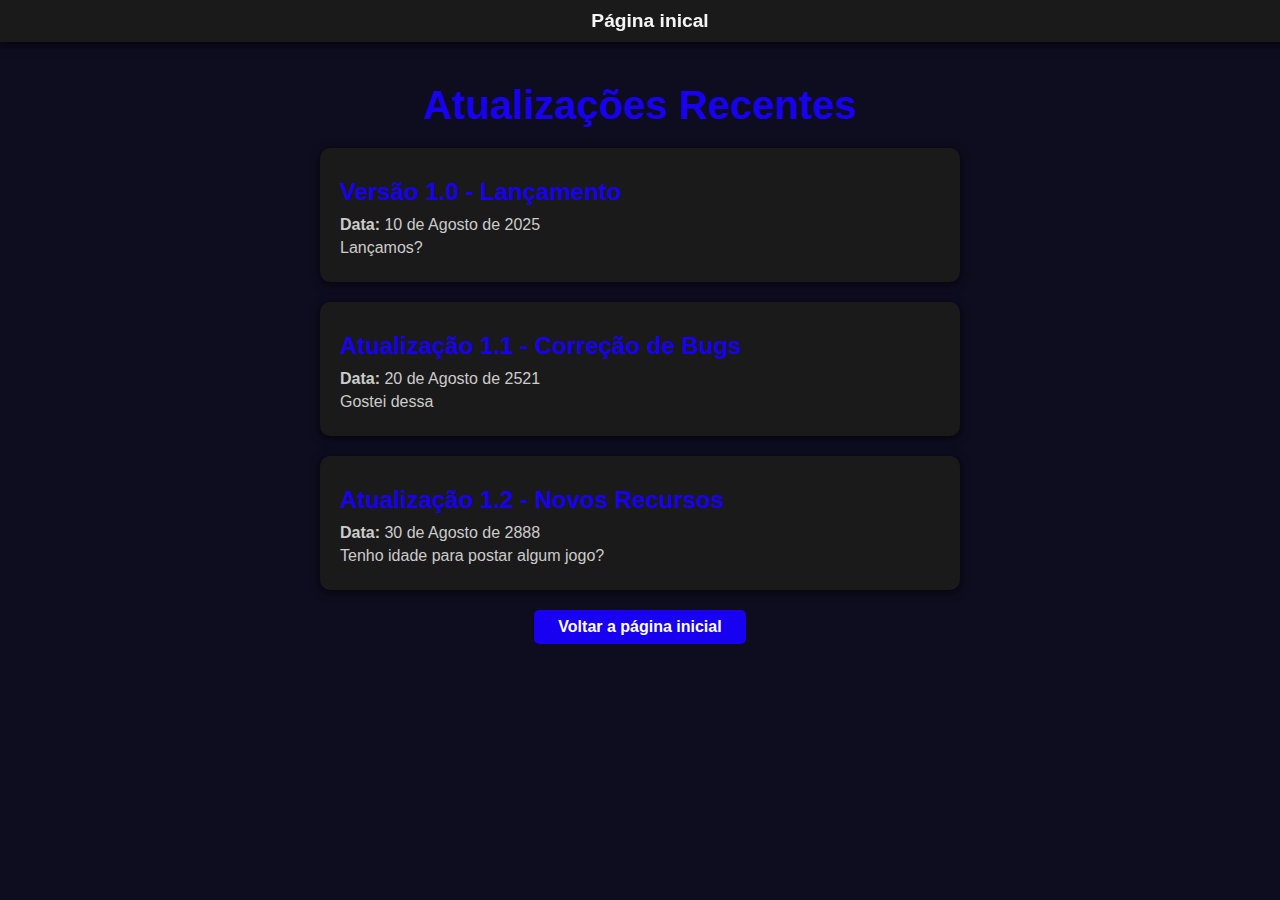
<file: Pagina/index.html>
<!DOCTYPE html>
<html lang="pt-BR">
<head>
    <meta charset="UTF-8">
    <meta name="viewport" content="width=device-width, initial-scale=1.0">
    <title>Document</title>
    <link rel="stylesheet" href="css/style.css">
</head>
<body>

    <header>
        <nav>
            <ul>
                <li><a href="C:\Users\PET0089093\Desktop\Site-20240815T111110Z-001\Site\Projetos\Site - Saep Wave_s\PagInicial\PagIni.html">Página inical</a></li>
            </ul>
        </nav>
    </header>

    <section id="atualizaçoes" class="atualizacoes">
        <h2>Atualizações Recentes</h2>
        <div class="atualizacao-container">
            <div class="atualizacao">
                <h3>Versão 1.0 - Lançamento</h3>
                <p><strong>Data:</strong> 10 de Agosto de 2025</p>
                <p>Lançamos?</p>
            </div>
            <div class="atualizacao">
                <h3>Atualização 1.1 - Correção de Bugs</h3>
                <p><strong>Data:</strong> 20 de Agosto de 2521</p>
                <p>Gostei dessa</p>
            </div>
            <div class="atualizacao">
                <h3>Atualização 1.2 - Novos Recursos</h3>
                <p><strong>Data:</strong> 30 de Agosto de 2888</p>
                <p>Tenho idade para postar algum jogo?</p>
            </div>
        </div>
        <a href="../Saep inicial/index.html" class="back-to-top">Voltar a página inicial</a>
   </section>

</body>
</html>
</file>
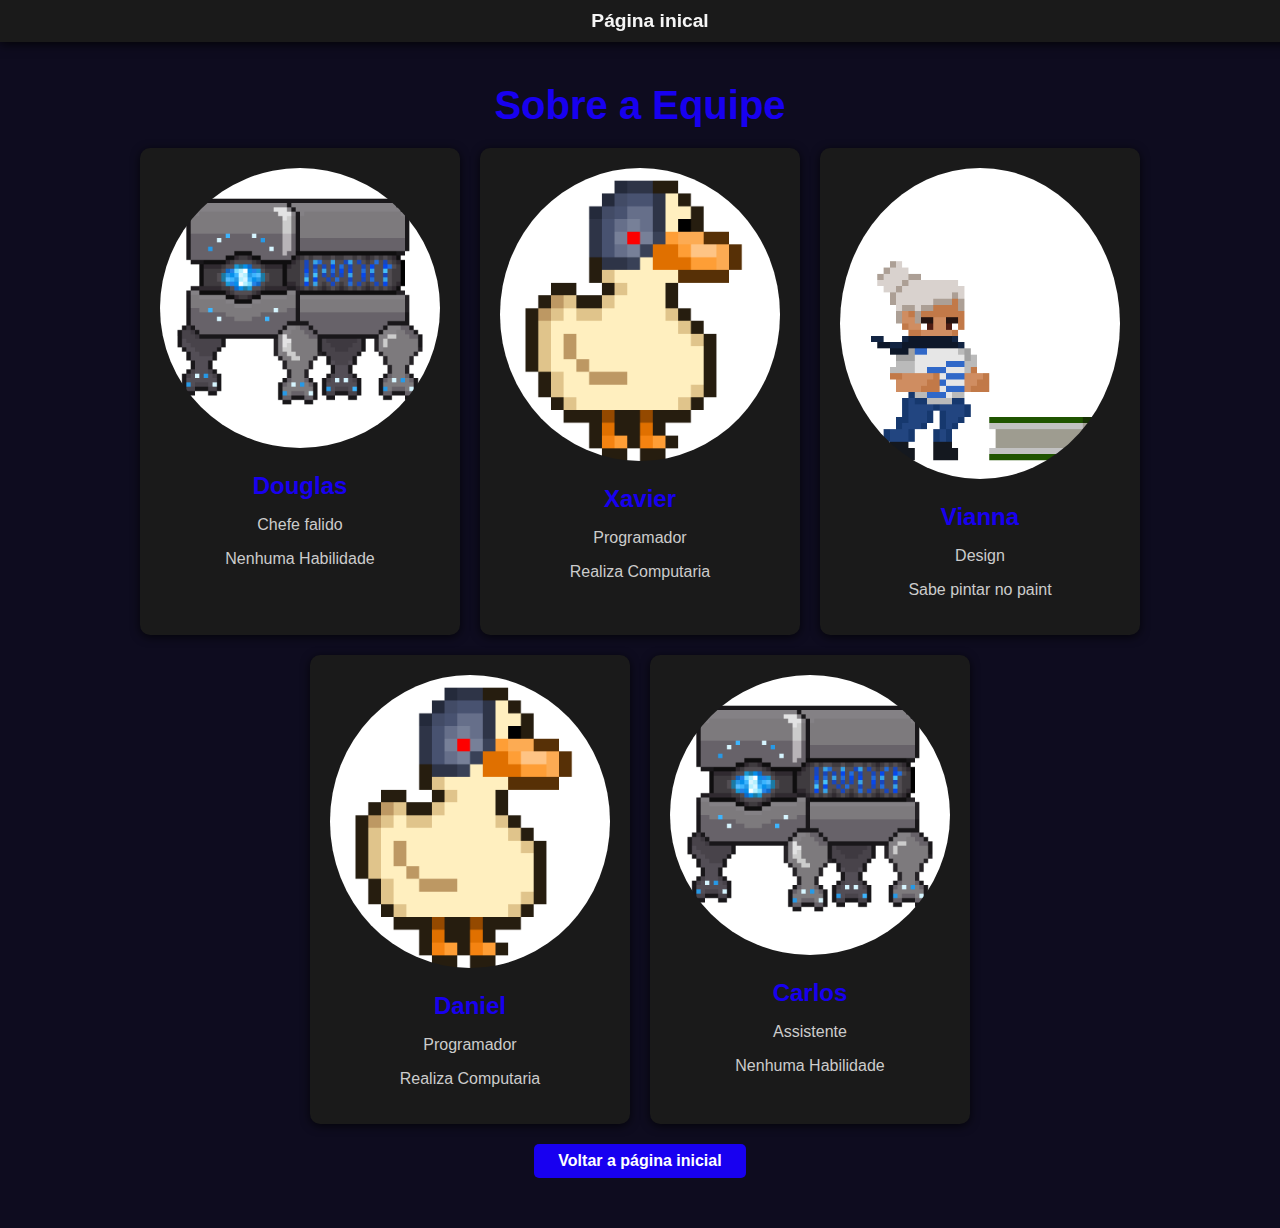
<file: Saep About/index.html>
<!DOCTYPE html>
<html lang="pt-BR">
<head>
    <meta charset="UTF-8">
    <meta name="viewport" content="width=device-width, initial-scale=1.0">
    <title>Document</title>
    <link rel="stylesheet" href="css/style.css">
</head>
<body>
    <header>
        <nav>
            <ul>
                <li><a href="../Saep inicial/index.html">Página inical</a></li>
            </ul>
        </nav>
    </header>
    <section id="SobreEquipe" class="sobre-equipe">
        <h2>Sobre a Equipe</h2>
        <div class="equipe-container">
            <div class="membro">
                <img src="../sources/drive-download-20241101T133050Z-001/Robo.gif" alt="Membro 1">
                <h3>Douglas</h3>
                <p>Chefe falido</p>
                <p>Nenhuma Habilidade</p>
            </div>
            <div class="membro">
                <img src="../sources/drive-download-20241101T133050Z-001/pato.gif" alt="Membro 2">
                <h3>Xavier</h3>
                <p>Programador</p>
                <p>Realiza Computaria</p>
            </div>
            <div class="membro">
                <img src="../sources/drive-download-20241101T133050Z-001/muie.gif" alt="Membro 3">
                <h3>Vianna</h3>
                <p>Design</p>
                <p>Sabe pintar no paint</p>
            </div>
            <div class="membro">
                <img src="../sources/drive-download-20241101T133050Z-001/pato.gif" alt="Membro 3">
                <h3>Daniel</h3>
                <p>Programador</p>
                <p>Realiza Computaria</p>
            </div>
            <div class="membro">
                <img src="../sources/drive-download-20241101T133050Z-001/Robo.gif" alt="Membro 1">
                <h3>Carlos</h3>
                <p>Assistente</p>
                <p>Nenhuma Habilidade</p>
            </div>
        </div>
        <a class = "back-to-top" href="../Saep inicial/index.html">Voltar a página inicial</a>
    </section>
</body>
</html>
</file>
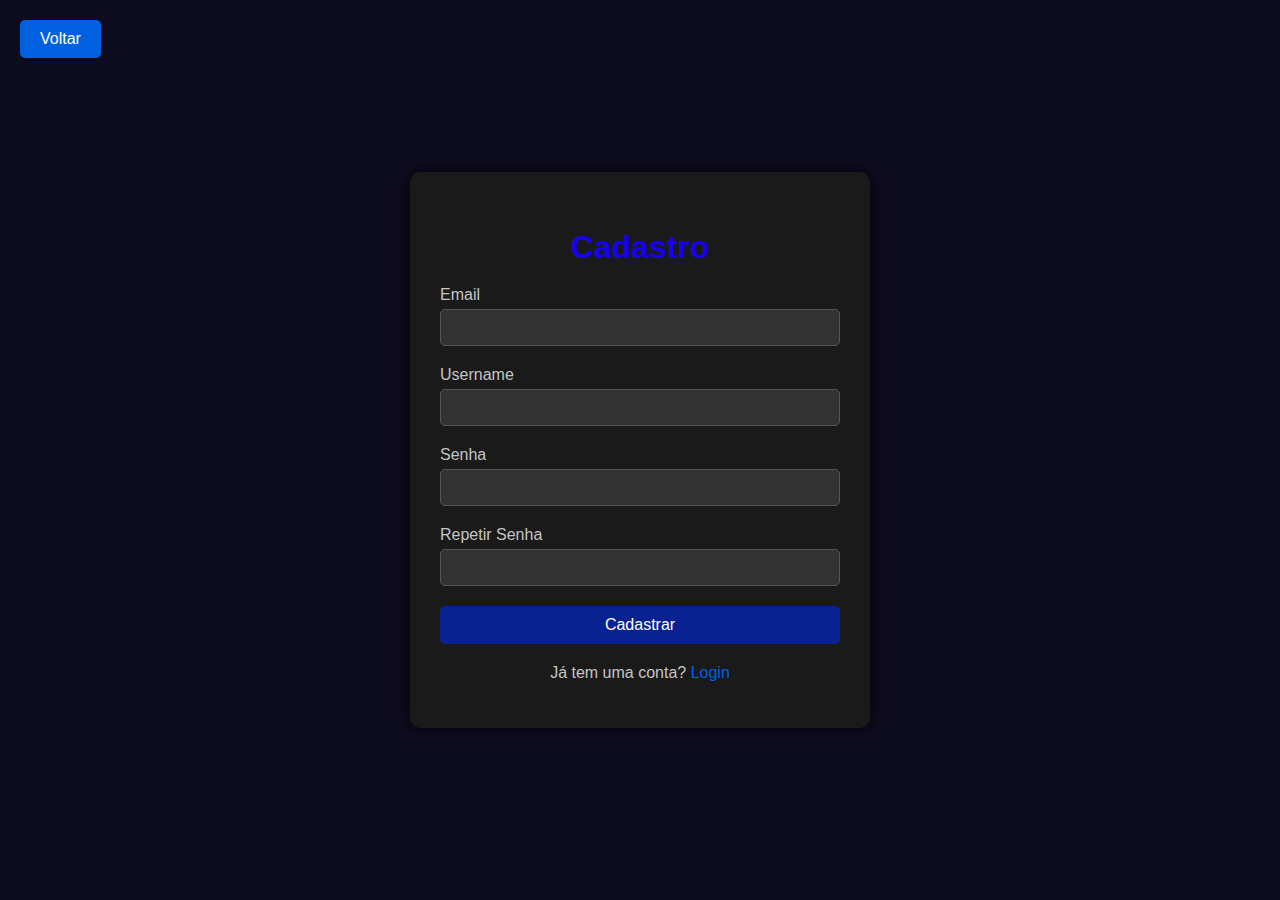
<file: Saep Cad/index.html>
<!DOCTYPE html>
<html lang="pt-BR">
<head>
    <meta charset="UTF-8">
    <meta name="viewport" content="width=device-width, initial-scale=1.0">
    <title>Cadastro</title>
    <link rel="stylesheet" href="css/style.css">
    <script src="cad.js"></script>
</head>
<body>
    <a href="../Saep inicial/index.html" class="exit-button">Voltar</a>
    <div class="signup-container">
        <h2>Cadastro</h2>
        <form id="signupForm">
            <div class="input-box">
                <label for="email">Email</label>
                <input type="email" id="email" name="email" required>
            </div>
            <div class="input-box">
                <label for="username">Username</label>
                <input type="text" id="username" name="username" required>
            </div>
            <div class="input-box">
                <label for="password">Senha</label>
                <input type="password" id="password" name="password" required>
            </div>
            <div class="input-box">
                <label for="confirmPassword">Repetir Senha</label>
                <input type="password" id="confirmPassword" name="confirmPassword" required>
            </div>
            <button type="submit">Cadastrar</button>
        </form>
        <p>Já tem uma conta? <a href="../Saep Login/index.html">Login</a></p>
    </div>
</body>
</html>
</file>
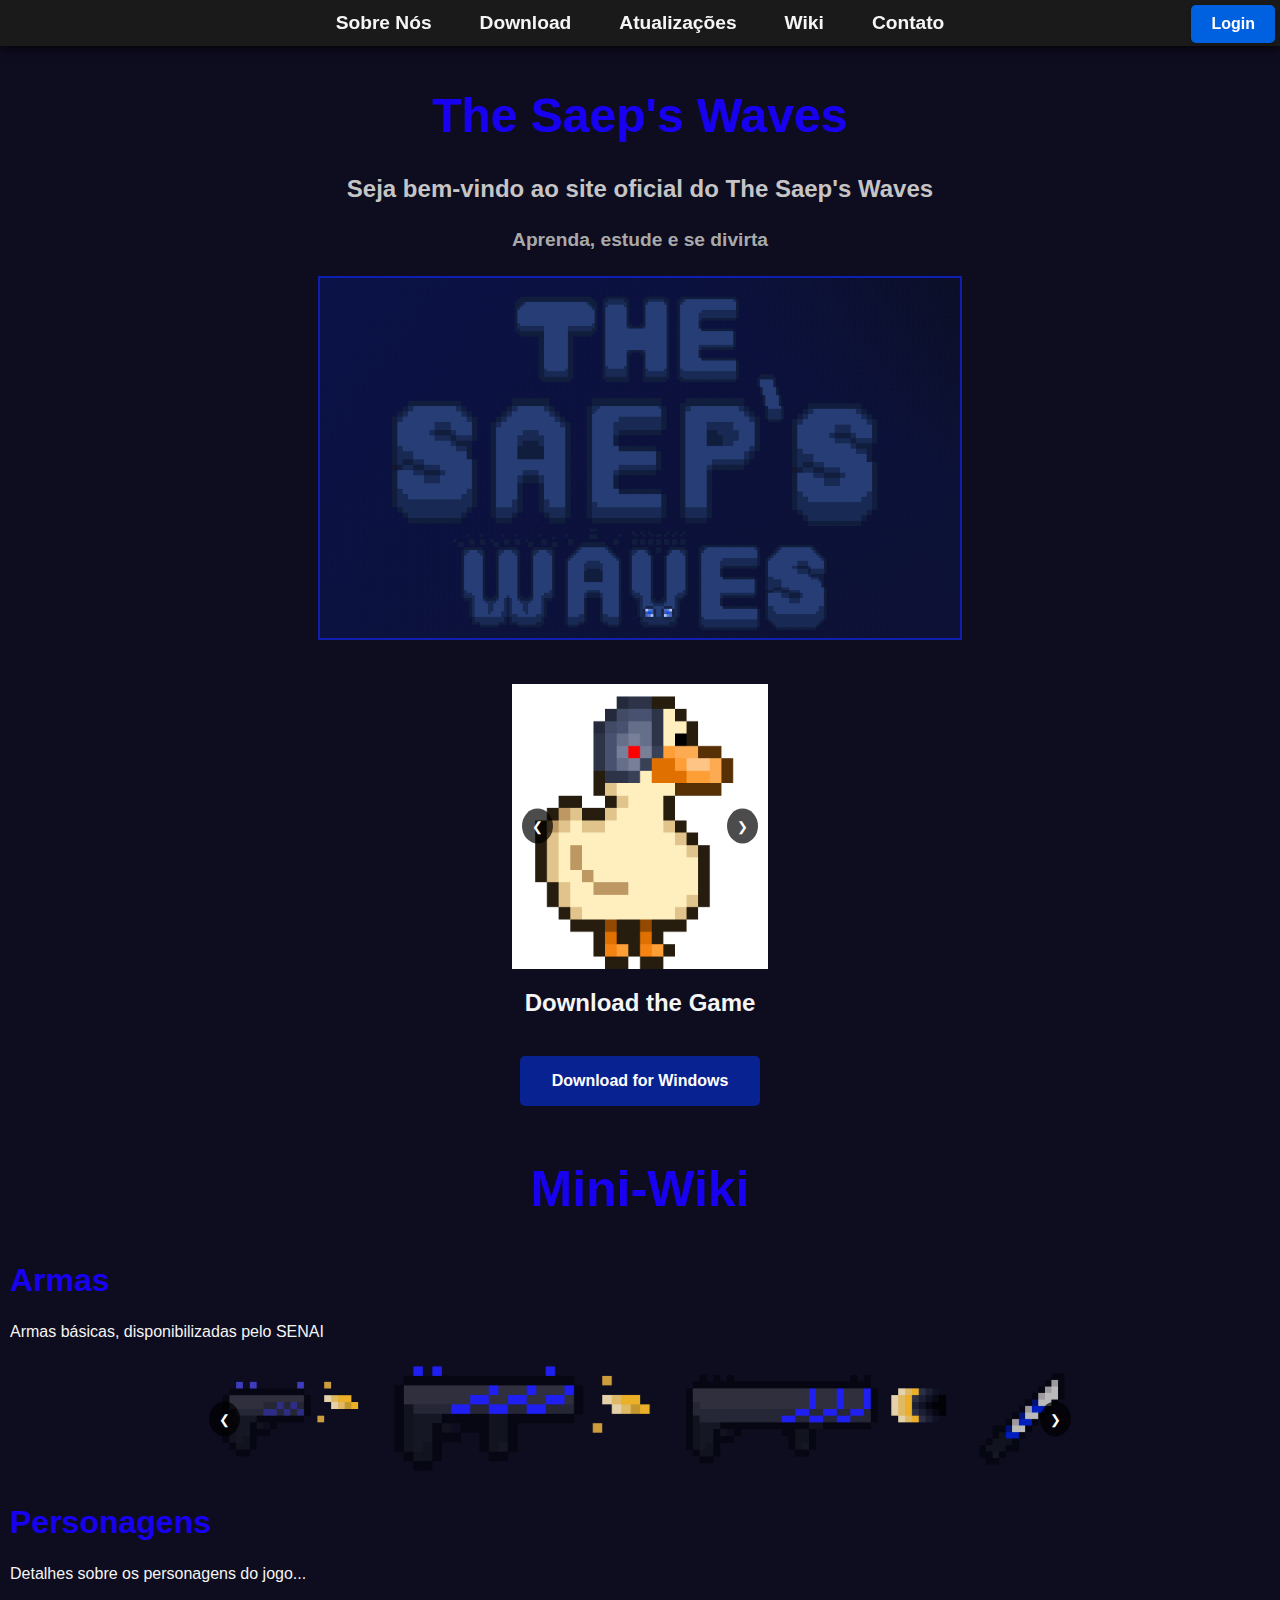
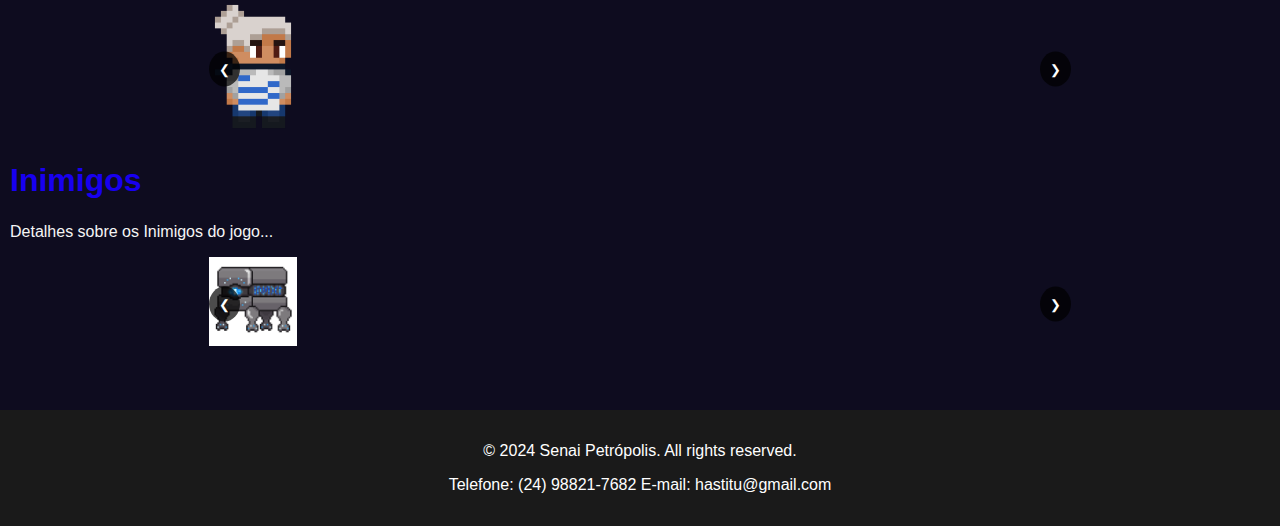
<file: Saep inicial/index.html>
<!DOCTYPE html>
<html lang="pt-BR">
<head>
    <meta charset="UTF-8">
    <meta name="viewport" content="width=device-width, initial-scale=1.0">
    <title>The Saep's Waves</title>
    <link rel="stylesheet" href="css/style.css">
    <script defer src="ini.js"></script>
</head>
    
<body>
    <header>
        <nav>
            <ul>
                <li><a href="../Saep About/index.html">Sobre Nós</a></li>
                <li><a href="#download">Download</a></li>
                <li><a href="../Pagina/index.html">Atualizações</a></li>
                <li><a href="#TituloWiki">Wiki</a></li>
                <li><a href="#Contato">Contato</a></li>
            </ul>
            <div id="login">
                <a class="auth" href="../Saep Login/index.html">Login</a>
                <!--<a class="auth" href="../Saep Cad/index.html">Cadastro</a>-->
            </div>
           
        </nav>
        
    </header>

    <section class="cabecalho">
        <div class="Precisodeumalinhabonitinhaaquiegambiarra">
            <p></p>
        </div>
        <h1>The Saep's Waves</h1>
        <h3>Seja bem-vindo ao site oficial do The Saep's Waves</h3>
        <h4>Aprenda, estude e se divirta</h4>
        <h6></h6>
        <img src="../sources/drive-download-20241101T133050Z-001/Titulo.png" alt="Titulo">
        <h5></h5>
    </section>
    
    <div class="ItensDoJogo">
        <div class="slides">
            <img src="../sources/drive-download-20241101T133050Z-001/pato.gif" alt="X">
            <img src="../sources/drive-download-20241101T133050Z-001/muie.gif" alt="Y">
            <img src="../sources/drive-download-20241101T133050Z-001/Robo.gif" alt="Z">
        </div>
        <button class="prev" onclick="moveSlide(-1)">&#10094;</button>
        <button class="next" onclick="moveSlide(1)">&#10095;</button>
    </div>

    <section id="download">
        <h2>Download the Game</h2>
        <a href="#" class="download-button">Download for Windows</a>
    </section>

    <section id="TituloWiki">
        <h2>Mini-Wiki</h2>
    </section>

    <!-- Seções para Mini Wiki, Adicionar imagens -->
    <section id="armas">
        <h2>Armas</h2>
        <p>Armas básicas, disponibilizadas pelo SENAI</p>
        <div class="armas-conteiner">
            <div class="armas-slides">
                <img src="../sources/drive-download-20241101T133050Z-001/Pistola.png" class="Pistola">
                <img src="../sources/drive-download-20241101T133050Z-001/Rifle.png" class="Rifle">
                <img src="../sources/drive-download-20241101T133050Z-001/Bazuka.png" class="Bazuka">
                <img src="../sources/drive-download-20241101T133050Z-001/Faca.png" class="Faca">
            </div>
            <button class="prev" onclick="moveArmasSlide(-1)">&#10094;</button>
            <button class="next" onclick="moveArmasSlide(1)">&#10095;</button>
        </div>
    </section>

    <section id="personagens">
        <h2>Personagens</h2>
        <p>Detalhes sobre os personagens do jogo...</p>
        <div class="personagens-conteiner">
            <div class="personagens-slides">
                <img src="../sources/drive-download-20241101T133050Z-001/Menininha do senai.png" class="Menininha">
            </div>
            <button class="prev" onclick="movePersonagemSlide(-1)">&#10094;</button>
            <button class="next" onclick="movePersonagemSlide(1)">&#10095;</button>
        </div>
    </section>

    <section id="inimigos">
        <h2>Inimigos</h2>
        <p>Detalhes sobre os Inimigos do jogo...</p>
        <div class="inimigos-conteiner">
            <div class="inimigos-slides">
                <img src="../sources/drive-download-20241101T133050Z-001/Robo.gif" class="Robo">
            </div>
            <button class="prev" onclick="moveInimigoSlide(-1)">&#10094;</button>
            <button class="next" onclick="moveInimigoSlide(1)">&#10095;</button>
        </div>
    </section>
    
    <footer>
        <p>&copy; 2024 Senai Petrópolis. All rights reserved.</p>
        <p id = Contato > Telefone: (24) 98821-7682 E-mail: hastitu@gmail.com</p>
    </footer>

</body>
</html>
</file>
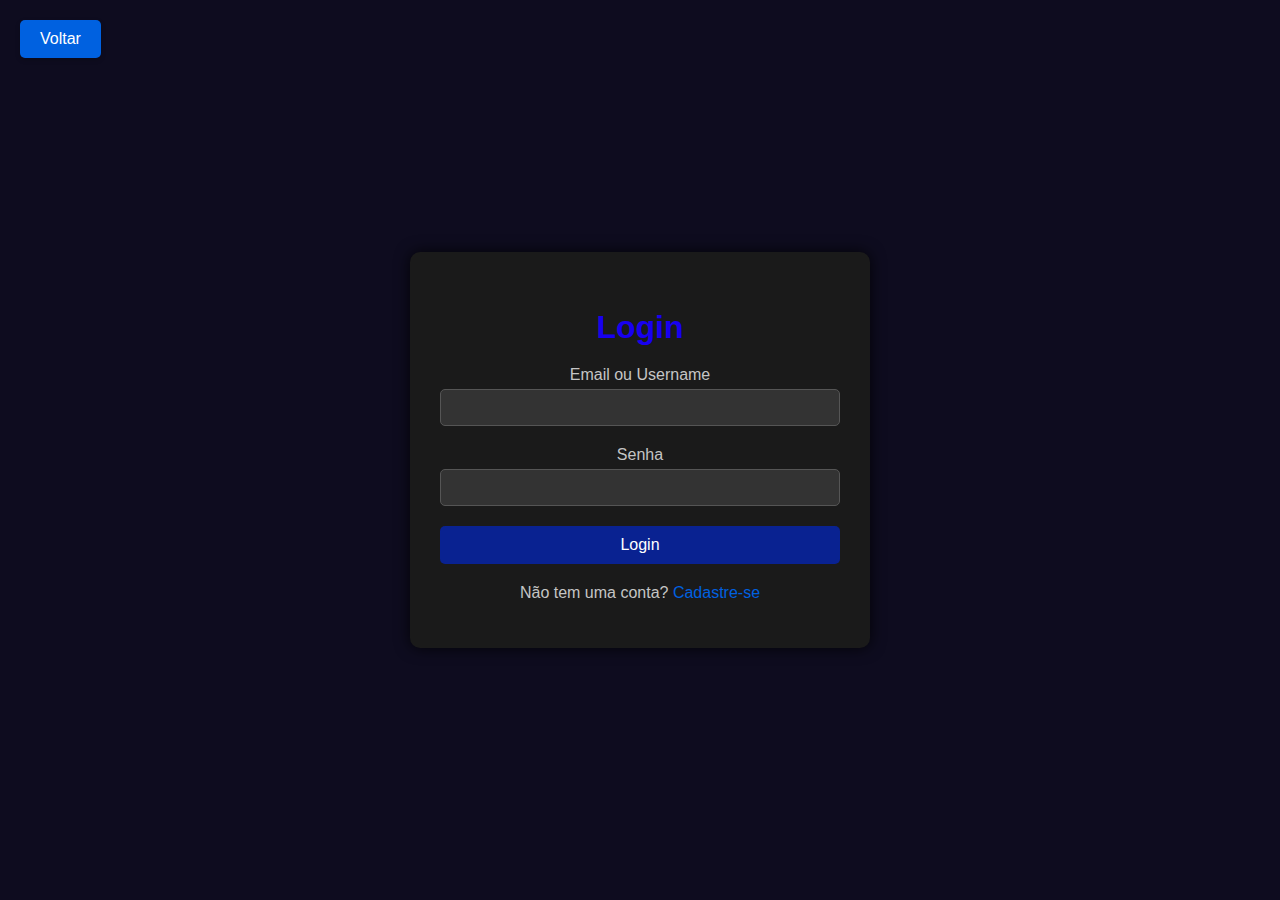
<file: Saep Login/index.html>
<!DOCTYPE html>
<html lang="pt-BR">
<head>
    <meta charset="UTF-8">
    <meta name="viewport" content="width=device-width, initial-scale=1.0">
    <title>Login</title>
    <link rel="stylesheet" href="css/style.css">
    <script src="login.js"></script>
</head>
<body>
    <a href="../Saep inicial/index.html" class="exit-button">Voltar</a>
    <div class="login-container">
        <h2>Login</h2>
        <form id="loginForm">
            <div class="input-box">
                <label for="email">Email ou Username</label>
                <input type="text" id="email" name="email" required>
            </div>
            <div class="input-box">
                <label for="password">Senha</label>
                <input type="password" id="password" name="password" required>
            </div>
            <button type="submit">Login</button>
        </form>
        <p>Não tem uma conta? <a href="../Saep Cad/index.html">Cadastre-se</a></p>
    </div>
    
</body>
</html>
</file>
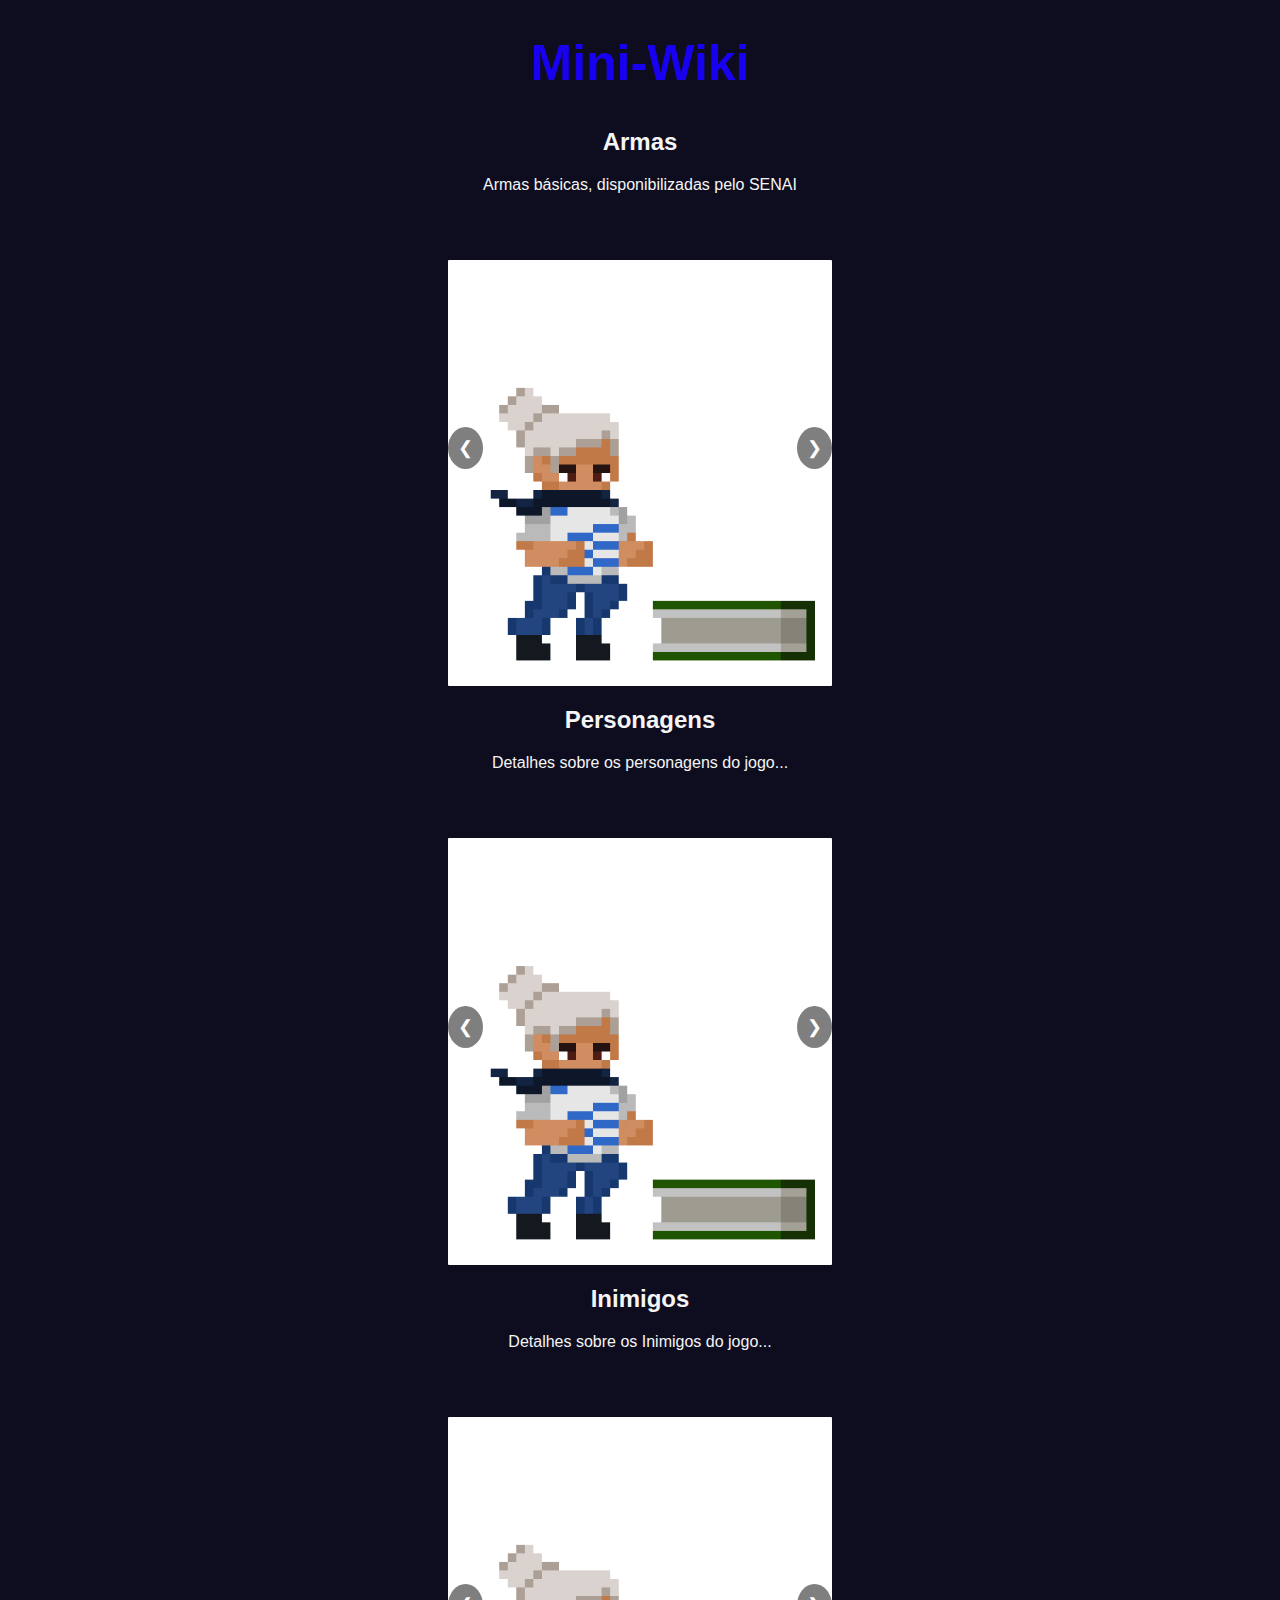
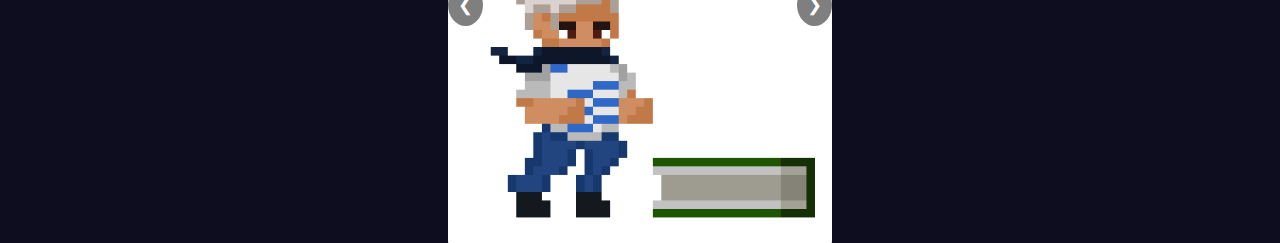
<file: Saep Wiki/index.html>
<!DOCTYPE html>
<html lang="pt-BR">
<head>
    <meta charset="UTF-8">
    <meta name="viewport" content="width=device-width, initial-scale=1.0">
    <title>The Saep's Waves - Wiki</title>
    <link rel="stylesheet" href="css/style.css">
    <link rel="stylesheet" href="ini.js">
</head>
<body>
    <section id="TituloWiki">
        <h2>Mini-Wiki</h2>
    </section>

    <!-- Seções para Mini Wiki, Adicionar imagens -->
    <!--<section id="armas">
        <h2>Armas</h2>
        <p>Armas básicas, disponibilizadas pelo SENAI</p>
        <div class="armas-conteiner">
            <div class="armas-slides">
                <img src="../sources/drive-download-20241101T133050Z-001/Pistola.png" class="Pistola">
                <img src="../sources/drive-download-20241101T133050Z-001/Rifle.png" class="Rifle">
                <img src="../sources/drive-download-20241101T133050Z-001/Bazuka.png" class="Bazuka">
                <img src="../sources/drive-download-20241101T133050Z-001/Faca.png" class="Faca">
            </div>
            <button class="prev" onclick="moveArmasSlide(-1)">&#10094;</button>
            <button class="next" onclick="moveArmasSlide(1)">&#10095;</button>
        </div>
    </section>

    <section id="personagens">
        <h2>Personagens</h2>
        <p>Detalhes sobre os personagens do jogo...</p>
        <div class="personagens-conteiner">
            <div class="personagens-slides">
                <img src="../sources/drive-download-20241101T133050Z-001/Menininha do senai.png" class="Menininha">
            </div>
            <button class="prev" onclick="movePersonagemSlide(-1)">&#10094;</button>
            <button class="next" onclick="movePersonagemSlide(1)">&#10095;</button>
        </div>
    </section>

    <section id="inimigos">
        <h2>Inimigos</h2>
        <p>Detalhes sobre os Inimigos do jogo...</p>
        <div class="inimigos-conteiner">
            <div class="inimigos-slides">
                <img src="../sources/drive-download-20241101T133050Z-001/Robo.gif" class="Robo">
            </div>
            <button class="prev" onclick="moveInimigoSlide(-1)">&#10094;</button>
            <button class="next" onclick="moveInimigoSlide(1)">&#10095;</button>
        </div>
    </section>-->

    <section class="one">
        <h2>Armas</h2>
        <p>Armas básicas, disponibilizadas pelo SENAI</p>
        <div class="carousel">
            <div class="slides">
                <img src="../sources/drive-download-20241101T133050Z-001/muie.gif" alt="Imagem 1">
                <img src="../sources/drive-download-20241101T133050Z-001/pato.gif" alt="Imagem 2">
                <img src="../sources/drive-download-20241101T133050Z-001/Robo.gif" alt="Imagem 3">
            </div>
            <div class="carousel-buttons">
                <button id="prev">&#10094;</button>
                <button id="next">&#10095;</button>
            </div>
        </div>
        
        <h2>Personagens</h2>
        <p>Detalhes sobre os personagens do jogo...</p>
        <div class="carousel">
            <div class="slides">
                <img src="../sources/drive-download-20241101T133050Z-001/muie.gif" alt="Imagem 1">
                <img src="../sources/drive-download-20241101T133050Z-001/pato.gif" alt="Imagem 2">
                <img src="../sources/drive-download-20241101T133050Z-001/Robo.gif" alt="Imagem 3">
            </div>
            <div class="carousel-buttons">
                <button id="prev">&#10094;</button>
                <button id="next">&#10095;</button>
            </div>
        </div>

        <h2>Inimigos</h2>
        <p>Detalhes sobre os Inimigos do jogo...</p>
        <div class="carousel">
            <div class="slides">
                <img src="../sources/drive-download-20241101T133050Z-001/muie.gif" alt="Imagem 1">
                <img src="../sources/drive-download-20241101T133050Z-001/pato.gif" alt="Imagem 2">
                <img src="../sources/drive-download-20241101T133050Z-001/Robo.gif" alt="Imagem 3">
            </div>
            <div class="carousel-buttons">
                <button id="prev">&#10094;</button>
                <button id="next">&#10095;</button>
            </div>
        </div>
        <script>
            const slides = document.querySelector('.slides');
            const images = document.querySelectorAll('.slides img');
            const prevButton = document.getElementById('prev');
            const nextButton = document.getElementById('next');
        
            let currentIndex = 0;
        
            function showSlide(index) {
                if (index >= images.length) {
                    currentIndex = 0;
                } else if (index < 0) {
                    currentIndex = images.length - 1;
                } else {
                    currentIndex = index;
                }
                const offset = -currentIndex * 100;
                slides.style.transform = `translateX(${offset}%)`;
            }
        
            nextButton.addEventListener('click', () => {
                showSlide(currentIndex + 1);
            });
        
            prevButton.addEventListener('click', () => {
                showSlide(currentIndex - 1);
            });
        
            setInterval(() => {
                showSlide(currentIndex + 1);
            }, 5000);
        </script>
</body>
</html>
</file>
<file: Pagina/css/style.css>
body {
    background-color: #0e0c1f;
    font-family: 'Segoe UI', Tahoma, Geneva, Verdana, sans-serif;
    text-align: center;
    margin: 0;
    padding: 0;
    color: #f5f5f5;
}

header {
    background: #1a1a1a;
    color: #fff;
    padding: 10px;
    text-align: center;
    position: fixed;
    width: 100%;
    top: 0;
    z-index: auto;
    box-shadow: 0 2px 10px rgba(0, 0, 0, 0.8);
}

nav ul {
    list-style-type: none;
    margin: 0;
    padding: 0;
    display: flex;
    justify-content: center;
    align-items: center;
}

nav ul li {
    margin: 0 1.5rem;
}

nav ul li a {
    color: #f5f5f5;
    text-decoration: none;
    font-weight: bold;
    font-size: 1.2rem;
    transition: color 0.3s;
}

nav ul li a:hover {
    color: #0061e0;
}

.atualizacoes {
    background-color: #0e0c1f;
    color: #f5f5f5;
    padding: 50px 20px;
    text-align: center;
}

.atualizacoes h2 {
    font-size: 2.5rem;
    color: #1800f0;
    margin-bottom: 20px;
}

.atualizacao-container {
    display: flex;
    flex-direction: column;
    align-items: center;
    gap: 20px;
}

.atualizacao {
    background-color: #1a1a1a;
    border-radius: 10px;
    padding: 20px;
    width: 80%;
    max-width: 600px;
    box-shadow: 0 2px 10px rgba(0, 0, 0, 0.7);
    text-align: left;
}

.atualizacao h3 {
    font-size: 1.5rem;
    color: #1800f0;
    margin: 10px 0;
}

.atualizacao p {
    font-size: 1rem;
    color: #ccc;
    margin: 5px 0;
}

.back-to-top {
    display: inline-block;
    padding: 0.5rem 1.5rem;
    background-color: #1800f0;
    color: #fff;
    text-decoration: none;
    border-radius: 5px;
    margin-top: 20px;
    font-weight: bold;
    transition: background-color 0.3s;
}

.back-to-top:hover {
    background-color: #0061e0;
}
</file>
<file: Saep About/css/style.css>
body {
    background-color: #0e0c1f;
    font-family: 'Segoe UI', Tahoma, Geneva, Verdana, sans-serif;
    text-align: center;
    margin: 0;
    padding: 0;
    color: #f5f5f5;
}

header {
    background: #1a1a1a;
    color: #fff;
    padding: 10px;
    text-align: center;
    position: fixed;
    width: 100%;
    top: 0;
    z-index: auto;
    box-shadow: 0 2px 10px rgba(0, 0, 0, 0.8);
}

nav ul {
    list-style-type: none;
    margin: 0;
    padding: 0;
    display: flex;
    justify-content: center;
    align-items: center;
}

nav ul li {
    margin: 0 1.5rem;
}

nav ul li a {
    color: #f5f5f5;
    text-decoration: none;
    font-weight: bold;
    font-size: 1.2rem;
    transition: color 0.3s;
}

nav ul li a:hover {
    color: #0061e0;
}

.sobre-equipe {
    background-color: #0e0c1f;
    color: #f5f5f5;
    padding: 50px 20px;
    text-align: center;
}

.sobre-equipe h2 {
    font-size: 2.5rem;
    color: #1800f0;
    margin-bottom: 20px;
}

.equipe-container {
    display: flex;
    flex-wrap: wrap;
    justify-content: center;
    gap: 20px;
}

.membro {
    background-color: #1a1a1a;
    border-radius: 10px;
    padding: 20px;
    width: 280px;
    box-shadow: 0 2px 10px rgba(0, 0, 0, 0.7);
    text-align: center;
}

.membro img {
    width: 100%;
    height: auto;
    border-radius: 50%;
    margin-bottom: 10px;
}

.membro h3 {
    font-size: 1.5rem;
    color: #1800f0;
    margin: 10px 0;
}

.membro p {
    font-size: 1rem;
    color: #ccc;
}

.back-to-top {
    display: inline-block;
    padding: 0.5rem 1.5rem;
    background-color: #1800f0;
    color: #fff;
    text-decoration: none;
    border-radius: 5px;
    margin-top: 20px;
    font-weight: bold;
    transition: background-color 0.3s;
}

.back-to-top:hover {
    background-color: #0c0074;
}
</file>
<file: Saep Cad/css/style.css>
body {
    font-family: 'Segoe UI', Tahoma, Geneva, Verdana, sans-serif;
    background-color: #0e0c1f;
    color: #f5f5f5;
    margin: 0;
    padding: 0;
    display: flex;
    justify-content: center;
    align-items: center;
    height: 100vh;
}

.signup-container {
    background-color: #1a1a1a;
    padding: 30px;
    border-radius: 10px;
    box-shadow: 0 0 15px rgba(0, 0, 0, 0.8);
    width: 100%;
    max-width: 400px;
    text-align: center;
}

h2 {
    color: #1800f0;
    margin-bottom: 20px;
    font-size: 2rem;
}

.input-box {
    margin-bottom: 20px;
}

.input-box label {
    display: block;
    margin-bottom: 5px;
    color: #c5c5c5;
    text-align: left;
}

.input-box input {
    width: 100%;
    padding: 10px;
    background-color: #333;
    border: 1px solid #555;
    border-radius: 5px;
    color: #f5f5f5;
    box-sizing: border-box;
}

button {
    width: 100%;
    padding: 10px;
    background-color: #092291;
    border: none;
    border-radius: 5px;
    color: white;
    font-size: 16px;
    cursor: pointer;
    transition: background-color 0.3s ease;
}

button:hover {
    background-color: #00095c;
}

p {
    margin-top: 20px;
    color: #c5c5c5;
}

p a {
    color: #0061e0;
    text-decoration: none;
}

p a:hover {
    text-decoration: underline;
}

.exit-button {
    position: absolute;
    top: 20px;
    left: 20px;
    padding: 10px 20px;
    background-color: #0061e0; 
    color: #ffffff; 
    text-decoration: none;
    font-size: 16px;
    border-radius: 5px;
    transition: background-color 0.3s ease, transform 0.3s ease;
    box-shadow: 0 2px 5px rgba(0, 0, 0, 0.2);
}

.exit-button:hover {
    background-color: #0050b8; 
    transform: scale(1.05); 
}

.exit-button:active {
    background-color: #0050b8; 
}
</file>
<file: Saep inicial/css/style.css>
body {
    background-color: #0e0c1f;
    font-family: 'Segoe UI', Tahoma, Geneva, Verdana, sans-serif;
    text-align: center;
    margin: 0;
    padding: 0;
    color: #f5f5f5;
}

header {
    background: #1a1a1a;
    color: #fff;
    padding-top: 12px;
    padding-bottom: 12px;
    text-align: center;
    width: 100%;
    top: 0;
    z-index: 1000;
    box-shadow: 0 2px 10px rgba(0, 0, 0, 0.8);
    position: fixed;
}

nav{
    justify-content: auto;
}

nav ul {
    list-style-type: none;
    margin: 0;
    padding: 0;
    display: flex;
    justify-content: center;
    align-items: center;
}
nav ul .auth{
    justify-content: flex-end;
}

nav ul li {
    margin: 0 1.5rem;
}

nav ul li a {
    color: #f5f5f5;
    text-decoration: none;
    font-weight: bold;
    font-size: 1.2rem;
    transition: color 0.3s;
    justify-content: center;
}

nav ul li a:hover {
    color: #0061e0;
}
#login{
    position: absolute;
    top: 0;
    right: 0;
}
.auth {
    justify-content: flex-end; 
    float: right;
    margin:5px;
    padding: 8px 15px;
    background-color: #0061e0;
    border-radius: 5px;
    font-weight: bold;
    color: white;
    display: flex;
    align-items: center;
    padding: 10px 20px;
    text-decoration: none;
    font-size: 16px;
    transition: background-color 0.3s ease, transform 0.3s ease;
    box-shadow: 0 2px 5px rgba(0, 0, 0, 0.2);
}

.auth:hover {
    background-color: #004bb5;
}

.Precisodeumalinhabonitinhaaquiegambiarra p{
    border-bottom: 2px solid #031192;
}

.cabecalho h1 {
    font-size: 3rem;
    color: #1800f0;
    margin-top: 70px;
}

.cabecalho h3 {
    font-size: 1.5rem;
    color: #c5c5c5;
}

.cabecalho h4 {
    font-size: 1.2rem;
    color: #a9a9a9;
}

/*.cabecalho h5 {
    border-top: 2px solid #031192;
}*/

/*.cabecalho h6 {
    border-bottom: 2px solid #031192;
}*/

.cabecalho img {
    width: 50%;
    height: 50%;
    margin-top: 0px;
    border: 2px double #0f1faf;
}

.cta, .download-button {
    display: inline-block;
    padding: 1rem 2rem;
    background-color: #092291;
    color: #fff;
    text-decoration: none;
    border-radius: 5px;
    margin: 20px 0;
    font-weight: bold;
    transition: background-color 0.3s;
}

.cta:hover, .download-button:hover {
    background-color: #00095c;
}

footer {
    background-color: #1a1a1a;
    color: #fff;
    padding: 1rem 0;
    text-align: center;
    margin-top: 50px;
    /*border-top: 2px solid #00095c;*/
}

.ItensDoJogo {
    position: relative;
    width: 20%;
    height: 20%;
    max-width: auto;
    max-height: auto;
    margin: auto;
    overflow: hidden;
    margin-top: 40px;
    border-radius: 1    0%;
    /*  border: 10px dotted #031192;*/
}

.slides {
    display: flex;
    transition: transform 0.5s ease-in-out;
}

.slides img {
    width: 100%;
    flex-shrink: 0;
}

button {
    position: absolute;
    top: 50%;
    transform: translateY(-50%);
    background-color: rgba(0, 0, 0, 0.7);
    color: white;
    border: none;
    padding: 10px;
    cursor: pointer;
    border-radius: 50%;
    transition: background-color 0.3s;
}

button:hover {
    background-color: rgba(0, 0, 0, 0.9);
}

.prev {
    left: 10px;
}

.next {
    right: 10px;
}

#TituloWiki{
    padding: 16px;
    background-color: #0e0c1f;
    color: #f5f5f5;
    margin: 16px 0;
    text-align: center;
    /*border-top: 2px solid #00095c;*/
}

#TituloWiki h2{
    color: #1800f0;
    font-size: 50px;
    padding-bottom: 0px;
    margin-bottom: 0px;
    margin-top: 2px;
}

#armas, #personagens, #inimigos {
    padding: 10px;
    background-color: #0e0c1f;
    color: #f5f5f5;
    margin: 2px 0;
    text-align: left;
    margin-top: 2px;
}

#armas h2, #personagens h2, #inimigos h2 {
    color: #1800f0;
    font-size: 2rem;
    /*border-bottom: 2px solid #00095c;*/
    padding-bottom: 0.5rem;
    margin-bottom: 5px;
    margin-top: 2px;
}

.armas-conteiner {
    position: relative;
    width: 70%;
    height: 70%;
    max-width: auto;
    max-height: auto;
    margin: auto;
    overflow: hidden;
    margin-top: 0px;
}

.armas-slides {
    display: flex;
    transition: transform 0.5s ease-in-out;
}

.armas-slides img{
    position: relative;
    width: 70%;
    height: 70%;
    max-width: auto;
    max-height: auto;
    margin: auto;
    overflow: hidden;
    margin-left: 10px;
    margin-right: 10px;
}

.armas-slides img.Faca{
    position: relative;
    width: 25%;
    height:25%;
    max-width: auto;
    max-height: auto;
    margin: auto;
    overflow: hidden;
    margin-left: 10px;
    margin-right: 10px;
}

.armas-slides img.Pistola{
    position: relative;
    width: 40%;
    height:40%;
    max-width: auto;
    max-height: auto;
    margin: auto;
    overflow: hidden;
    margin-left: 10px;
    margin-right: 10px;
}

.armas button.prev, button.next {
    position: absolute;
    top: 50%;
    transform: translateY(-50%);
    background-color: rgba(0, 0, 0, 0.7);
    color: white;
    border: none;
    padding: 10px;
    cursor: pointer;
    border-radius: 50%;
    transition: background-color 0.3s;
}

.armas button.prev:hover, button.next:hover {
    background-color: rgba(0, 0, 0, 0.9);
}

.armas button.prev {
    left: -40px;
}

.armas button.next {
    right: -40px;
}

.personagens-slides img{
    position: relative;
    width: 10%;
    height: 10%;
    max-width: auto;
    max-height: auto;
    margin: auto;
    overflow: hidden;
    margin-left: 10px;
    margin-right: 10px;
}

.personagens-conteiner {
    position: relative;
    width: 70%;
    height: 70%;
    max-width: auto;
    max-height: auto;
    margin: auto;
    overflow: hidden;
    margin-top: 0px;
}

.personagens button.prev, button.next {
    position: absolute;
    top: 50%;
    transform: translateY(-50%);
    background-color: rgba(0, 0, 0, 0.7);
    color: white;
    border: none;
    padding: 10px;
    cursor: pointer;
    border-radius: 50%;
    transition: background-color 0.3s;
}

.personagens button.prev:hover, button.next:hover {
    background-color: rgba(0, 0, 0, 0.9);
}

.personagens button.prev {
    left: -40px;
}

.personagens button.next {
    right: -40px;
}

.inimigos-slides img{
    position: relative;
    width: 10%;
    height: 10%;
    max-width: auto;
    max-height: auto;
    margin: auto;
    overflow: hidden;
    margin-left: 10px;
    margin-right: 10px;
}

.inimigos-conteiner {
    position: relative;
    width: 70%;
    height: 70%;
    max-width: auto;
    max-height: auto;
    margin: auto;
    overflow: hidden;
    margin-top: 0px;
}

.inimigos button.prev, button.next {
    position: absolute;
    top: 50%;
    transform: translateY(-50%);
    background-color: rgba(0, 0, 0, 0.7);
    color: white;
    border: none;
    padding: 10px;
    cursor: pointer;
    border-radius: 50%;
    transition: background-color 0.3s;
}

.inimigos button.prev:hover, button.next:hover {
    background-color: rgba(0, 0, 0, 0.9);
}

.inimigos button.prev {
    left: -40px;
}

.inimigos button.next {
    right: -40px;
}
</file>
<file: Saep Login/css/style.css>
body {
    font-family: 'Segoe UI', Tahoma, Geneva, Verdana, sans-serif;
    background-color: #0e0c1f;
    color: #f5f5f5;
    margin: 0;
    padding: 0;
    display: flex;
    justify-content: center;
    align-items: center;
    height: 100vh;
}

.login-container, .signup-container {
    background-color: #1a1a1a;
    padding: 30px;
    border-radius: 10px;
    box-shadow: 0 0 15px rgba(0, 0, 0, 0.8);
    width: 100%;
    max-width: 400px;
    text-align: center;
}

h2 {
    color: #1800f0;
    margin-bottom: 20px;
    font-size: 2rem;
}

.input-box {
    margin-bottom: 20px;
}

.input-box label {
    display: block;
    margin-bottom: 5px;
    color: #c5c5c5;
}

.input-box input {
    width: 100%;
    padding: 10px;
    background-color: #333;
    border: 1px solid #555;
    border-radius: 5px;
    color: #f5f5f5;
    box-sizing: border-box;
}

button {
    width: 100%;
    padding: 10px;
    background-color: #092291;
    border: none;
    border-radius: 5px;
    color: white;
    font-size: 16px;
    cursor: pointer;
    transition: background-color 0.3s ease;
}

button:hover {
    background-color: #00095c;
}

p {
    margin-top: 20px;
    color: #c5c5c5;
}

p a {
    color: #0061e0;
    text-decoration: none;
}

p a:hover {
    text-decoration: underline;
}
.exit-button {
    position: absolute;
    top: 20px;
    left: 20px;
    padding: 10px 20px;
    background-color: #0061e0; 
    color: #ffffff; 
    text-decoration: none;
    font-size: 16px;
    border-radius: 5px;
    transition: background-color 0.3s ease, transform 0.3s ease;
    box-shadow: 0 2px 5px rgba(0, 0, 0, 0.2);
}

.exit-button:hover {
    background-color: #0050b8; 
    transform: scale(1.05); 
}

.exit-button:active {
    background-color: #0050b8; 
}
</file>
<file: Saep Wiki/css/style.css>
body {
    background-color: #0e0c1f;
    font-family: 'Segoe UI', Tahoma, Geneva, Verdana, sans-serif;
    text-align: center;
    margin: 0;
    padding: 0;
    color: #f5f5f5;
}

header {
    background: #1a1a1a;
    color: #fff;
    padding-top: 12px;
    padding-bottom: 12px;
    text-align: center;
    width: 100%;
    top: 0;
    z-index: 1000;
    box-shadow: 0 2px 10px rgba(0, 0, 0, 0.8);
    position: fixed;
}

#TituloWiki{
    padding: 16px;
    background-color: #0e0c1f;
    color: #f5f5f5;
    margin: 16px 0;
    text-align: center;
    /*border-top: 2px solid #00095c;*/
}

#TituloWiki h2{
    color: #1800f0;
    font-size: 50px;
    padding-bottom: 0px;
    margin-bottom: 0px;
    margin-top: 2px;
}

#one{
    /*background-color: #ff00003b;*/
    width: 900px;
    height: 600px;
    flex-direction: row;
    margin: 130px auto;
}

/*Bloco de armas*/
.carousel {
    width: 150%;
    max-width: 30%;
    margin: 0 auto;
    padding-top: 50px;
    position: relative;
    overflow: hidden;
}

.slides {
    max-width: 200%;
    display: flex;
    transition: 1s ease-in-out;
}

.slides img {
    width: 100%;
    border-radius: 1px;
}

.carousel-buttons {
    position: absolute;
    top: 50%;
    width: 100%;
    display: flex;
    justify-content: space-between;
    transform: translateY(-50%);
}

.carousel-buttons button {
    background-color: rgba(0, 0, 0, 0.5);
    border: none;
    color: white;
    padding: 10px;
    cursor: pointer;
    border-radius: 50%;
    font-size: 18px;
}

.carousel-buttons button:hover {
    background-color: #444554;
}
</file>
